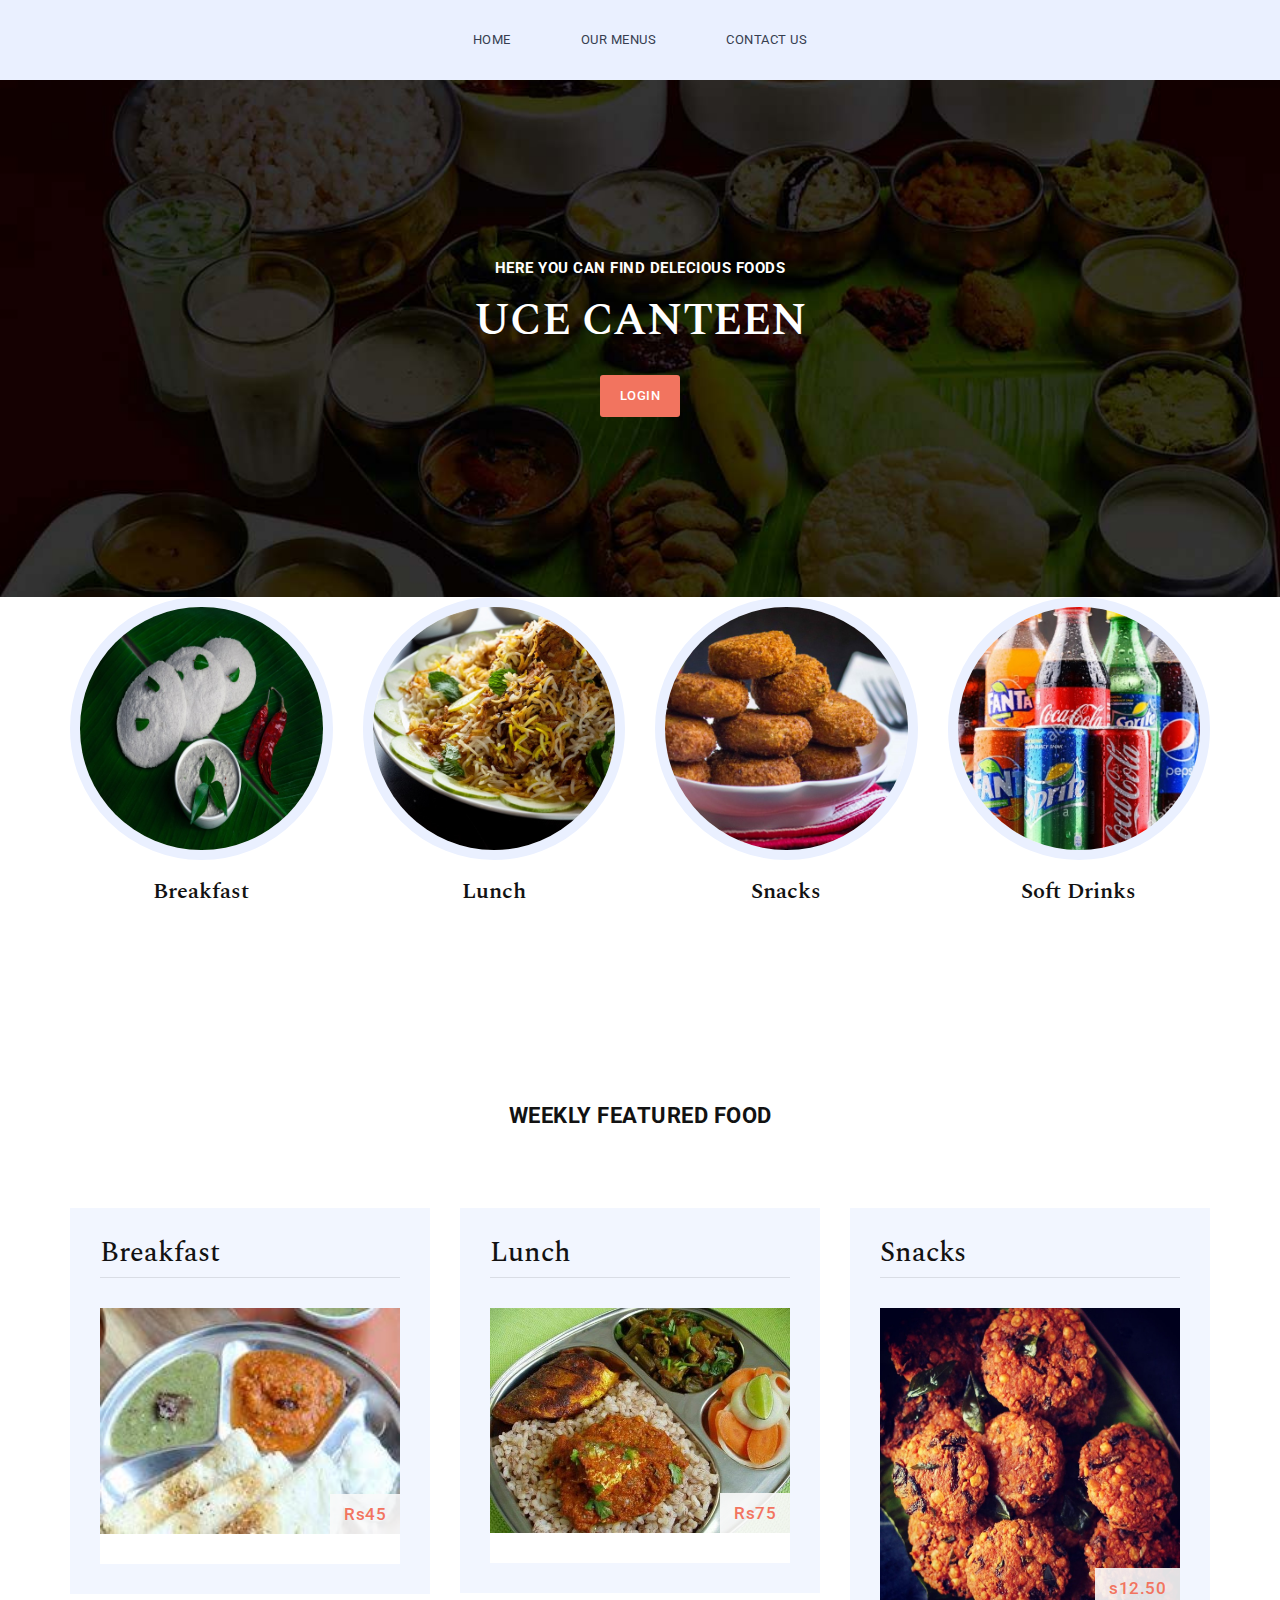
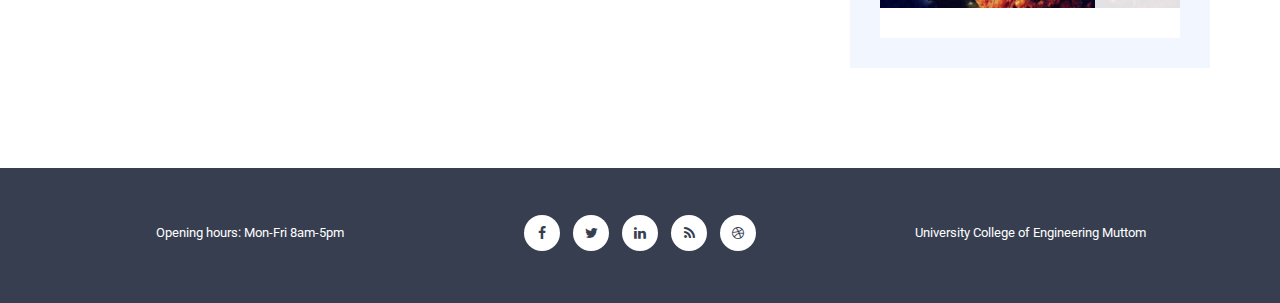
<file: index.html>
<!DOCTYPE html>
<html>
    <head>
        <meta charset="utf-8">
        <meta http-equiv="X-UA-Compatible" content="IE=edge,chrome=1">
<!--
Codeuniq
-->
        <title>UCE Canteen</title>
        <meta name="description" content="">
        <meta name="viewport" content="width=device-width, initial-scale=1">
        <link rel="apple-touch-icon" href="apple-touch-icon.png">

        <link rel="stylesheet" href="css/bootstrap.min.css">
        <link rel="stylesheet" href="css/bootstrap-theme.min.css">
        <link rel="stylesheet" href="css/fontAwesome.css">
        <link rel="stylesheet" href="css/hero-slider.css">
        <link rel="stylesheet" href="css/owl-carousel.css">
        <link rel="stylesheet" href="css/templatemo-style.css">

        <link href="https://fonts.googleapis.com/css?family=Spectral:200,200i,300,300i,400,400i,500,500i,600,600i,700,700i,800,800i" rel="stylesheet">
        <link href="https://fonts.googleapis.com/css?family=Roboto:100,300,400,500,700,900" rel="stylesheet">

        <script src="js/vendor/modernizr-2.8.3-respond-1.4.2.min.js"></script>
    </head>

<body>
    <div class="header">
        <div class="container">
            <!--<a href="#" class="navbar-brand scroll-top">Victory</a>-->
            <nav class="navbar navbar-inverse" role="navigation">
                <div class="navbar-header">
                    <button type="button" id="nav-toggle" class="navbar-toggle" data-toggle="collapse" data-target="#main-nav">
                        <span class="sr-only">Toggle navigation</span>
                        <span class="icon-bar"></span>
                        <span class="icon-bar"></span>
                        <span class="icon-bar"></span>
                    </button>
                </div>
                <!--/.navbar-header-->
                <div id="main-nav" class="collapse navbar-collapse">
                    <ul class="nav navbar-nav">
                        <li><a href="index.html">Home</a></li>
                        <li><a href="menu.html">Our Menus</a></li>
                        <li><a href="contact.html">Contact Us</a></li>
                    </ul>
                </div>
                <!--/.navbar-collapse-->
            </nav>
            <!--/.navbar-->
        </div>
        <!--/.container-->
    </div>
    <!--/.header-->


    <section class="banner">
        <div class="container">
            <div class="row">
                <div class="col-md-6 col-md-offset-3">
                    <h4>Here you can find delecious foods</h4>
                    <h2>UCE Canteen</h2>
                    <div class="primary-button">
                        <a href="user"  >Login</a>
                    </div>
                </div>
            </div>
        </div>
    </section>

    <section class="services">
        <div class="container">
            <div class="row">
                <div class="col-md-3 col-sm-6 col-xs-12">
                    <div class="service-item">
                        <a href="menu.html">
                        <img src="img/breakfast_menu.jpg" alt="Breakfast">
                        <h4>Breakfast</h4>
                        </a>
                    </div>
                </div>
                <div class="col-md-3 col-sm-6 col-xs-12">
                    <div class="service-item">
                        <a href="menu.html">
                        <img src="img/lunch_menu.jpg" alt="Lunch">
                        <h4>Lunch</h4>
                        </a>
                    </div>
                </div>
                <div class="col-md-3 col-sm-6 col-xs-12">
                    <div class="service-item">
                        <a href="menu.html">
                        <img src="img/dinner_menu.jpg" alt="Dinner">
                        <h4>Snacks</h4>
                        </a>
                    </div>
                </div>
                <div class="col-md-3 col-sm-6 col-xs-12">
                    <div class="service-item">
                        <a href="menu.html">
                        <img src="img/cook_dessert.png" alt="Desserts">
                        <h4>Soft Drinks</h4>
                        </a>
                    </div>
                </div>
            </div>
        </div>
    </section>
    <section class="featured-food">
        <div class="container">
            <div class="row">
                <div class="heading">
                    <h2>Weekly Featured Food</h2>
                </div>
            </div>
            <div class="row">
                <div class="col-md-4">
                    <div class="food-item">
                        <h2>Breakfast</h2>
                        <img src="img/breakfast_item.jpg" alt="">
                        <div class="price">Rs45</div>
                        <div class="text-content">
                        </div>
                    </div>
                </div>
                <div class="col-md-4">
                    <div class="food-item">
                        <h2>Lunch</h2>
                        <img src="img/lunch_item.jpg" alt="">
                        <div class="price">Rs75</div>
                        <div class="text-content">
                        </div>
                    </div>
                </div>
                <div class="col-md-4">
                    <div class="food-item">
                        <h2>Snacks</h2>
                        <img src="img/dinner_item.jpg" alt="">
                        <div class="price">s12.50</div>
                        <div class="text-content">
                        </div>
                    </div>
                </div>
            </div>
        </div>
    </section>




    <footer>
        <div class="container">
            <div class="row">
                <div class="col-md-4">
                    <p>Opening hours: Mon-Fri 8am-5pm</p>
                </div>
                <div class="col-md-4">
                 <ul class="social-icons">
                        <li><a rel="nofollow" href="https://fb.com/ucet.official"><i class="fa fa-facebook"></i></a></li>
                        <li><a href="#"><i class="fa fa-twitter"></i></a></li>
                        <li><a href="#"><i class="fa fa-linkedin"></i></a></li>
                        <li><a href="#"><i class="fa fa-rss"></i></a></li>
                        <li><a href="#"><i class="fa fa-dribbble"></i></a></li>
                    </ul>
                </div>
                <div class="col-md-4">
                    <p>University College of Engineering Muttom</p>
                </div>
            </div>
        </div>
    </footer>

    <script src="https://ajax.googleapis.com/ajax/libs/jquery/1.11.2/jquery.min.js"></script>
    <script>window.jQuery || document.write('<script src="js/vendor/jquery-1.11.2.min.js"><\/script>')</script>

    <script src="js/vendor/bootstrap.min.js"></script>

    <script src="js/plugins.js"></script>
    <script src="js/main.js"></script>

    <script type="text/javascript">
    $(document).ready(function() {
        // navigation click actions 
        $('.scroll-link').on('click', function(event){
            event.preventDefault();
            var sectionID = $(this).attr("data-id");
            scrollToID('#' + sectionID, 750);
        });
        // scroll to top action
        $('.scroll-top').on('click', function(event) {
            event.preventDefault();
            $('html, body').animate({scrollTop:0}, 'slow');         
        });
        // mobile nav toggle
        $('#nav-toggle').on('click', function (event) {
            event.preventDefault();
            $('#main-nav').toggleClass("open");
        });
    });
    // scroll function
    function scrollToID(id, speed){
        var offSet = 0;
        var targetOffset = $(id).offset().top - offSet;
        var mainNav = $('#main-nav');
        $('html,body').animate({scrollTop:targetOffset}, speed);
        if (mainNav.hasClass("open")) {
            mainNav.css("height", "1px").removeClass("in").addClass("collapse");
            mainNav.removeClass("open");
        }
    }
    if (typeof console === "undefined") {
        console = {
            log: function() { }
        };
    }
    </script>
</body>
</html>
</file>
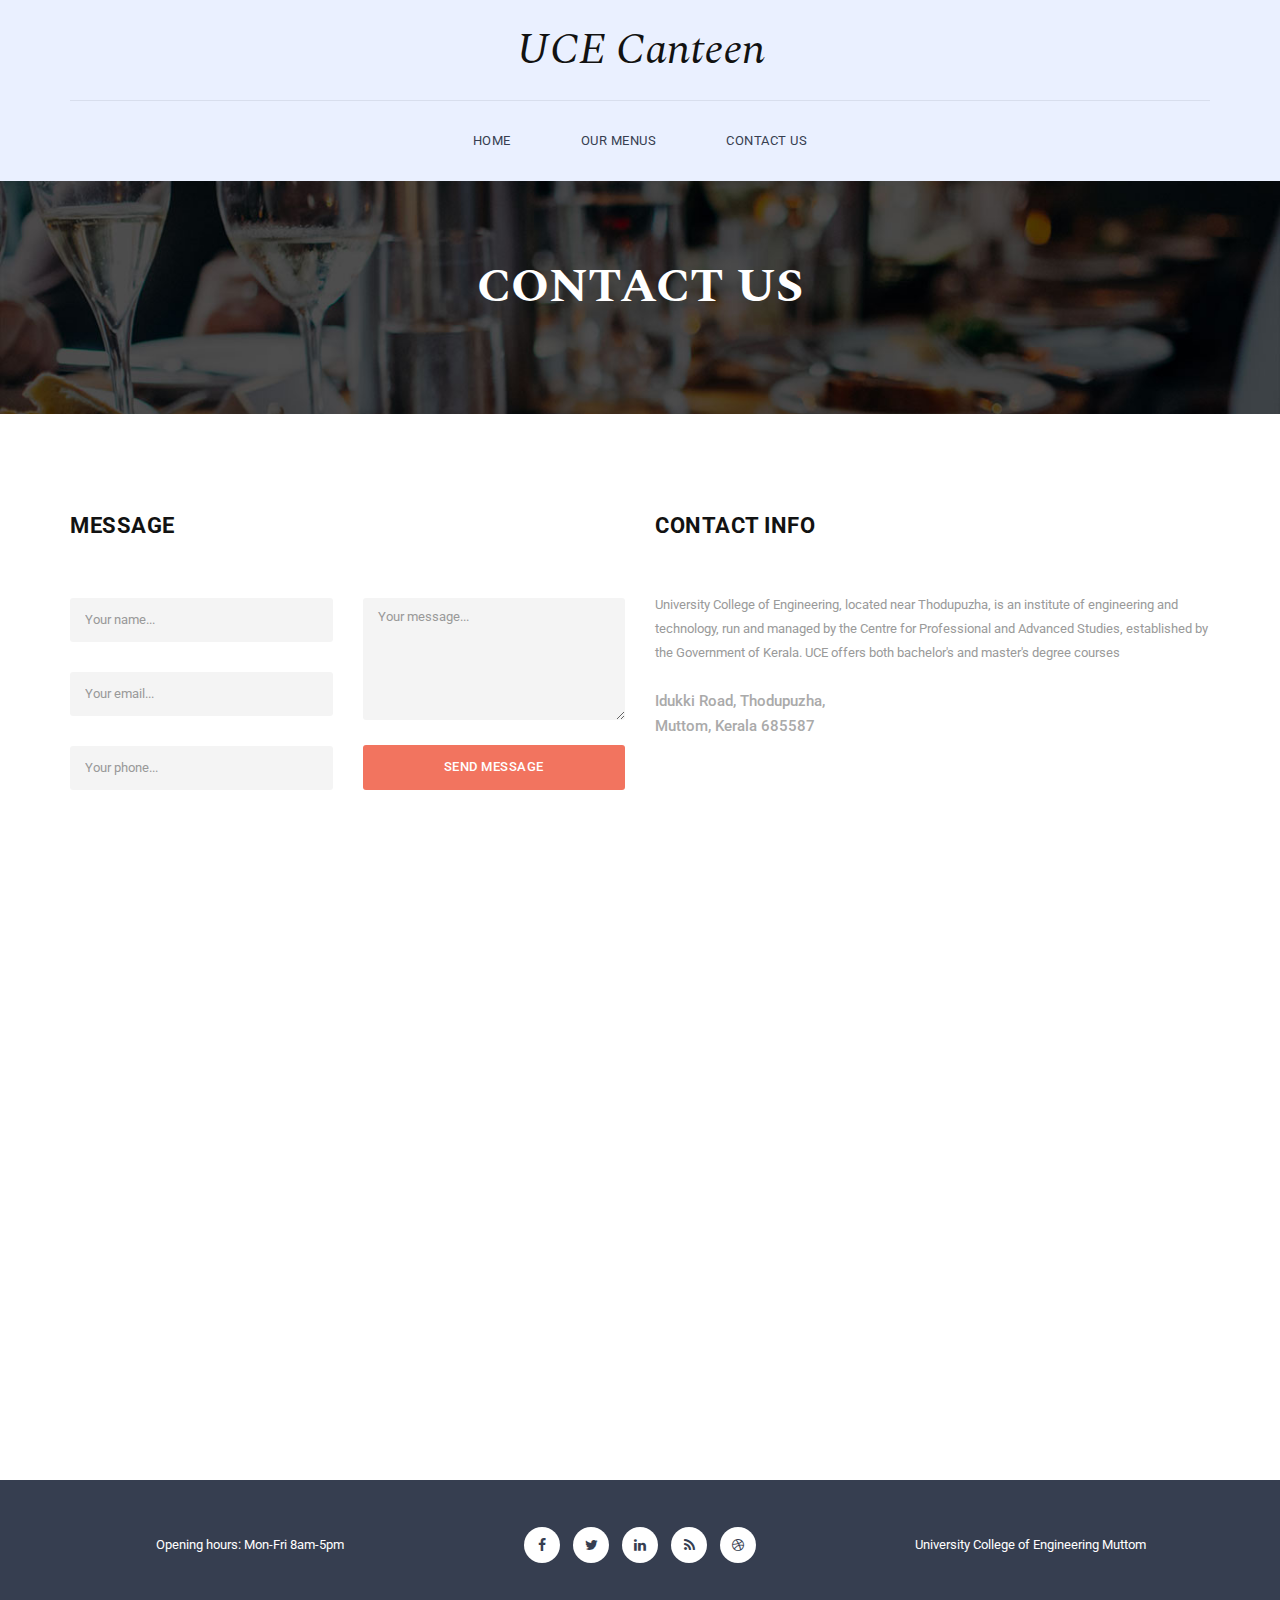
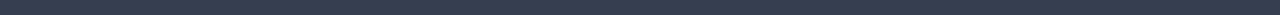
<file: contact.html>
<!DOCTYPE html>
<html>
    <head>
        <meta charset="utf-8">
        <meta http-equiv="X-UA-Compatible" content="IE=edge,chrome=1">
<!--
Victory HTML CSS Template
https://templatemo.com/tm-507-victory
-->
        <title>UCE Canteen</title>
        <meta name="description" content="">
        <meta name="viewport" content="width=device-width, initial-scale=1">
        <link rel="apple-touch-icon" href="apple-touch-icon.png">

        <link rel="stylesheet" href="css/bootstrap.min.css">
        <link rel="stylesheet" href="css/bootstrap-theme.min.css">
        <link rel="stylesheet" href="css/fontAwesome.css">
        <link rel="stylesheet" href="css/hero-slider.css">
        <link rel="stylesheet" href="css/owl-carousel.css">
        <link rel="stylesheet" href="css/templatemo-style.css">

        <link href="https://fonts.googleapis.com/css?family=Spectral:200,200i,300,300i,400,400i,500,500i,600,600i,700,700i,800,800i" rel="stylesheet">
        <link href="https://fonts.googleapis.com/css?family=Roboto:100,300,400,500,700,900" rel="stylesheet">

        <script src="js/vendor/modernizr-2.8.3-respond-1.4.2.min.js"></script>
    </head>

<body>
    <div class="header">
        <div class="container">
            <a href="#" class="navbar-brand scroll-top">UCE Canteen</a>
            <nav class="navbar navbar-inverse" role="navigation">
                <div class="navbar-header">
                    <button type="button" id="nav-toggle" class="navbar-toggle" data-toggle="collapse" data-target="#main-nav">
                        <span class="sr-only">Toggle navigation</span>
                        <span class="icon-bar"></span>
                        <span class="icon-bar"></span>
                        <span class="icon-bar"></span>
                    </button>
                </div>
                <!--/.navbar-header-->
                <div id="main-nav" class="collapse navbar-collapse">
                    <ul class="nav navbar-nav">
                        <li><a href="index.html">Home</a></li>
                        <li><a href="menu.html">Our Menus</a></li>
                        <li><a href="contact.html">Contact Us</a></li>
                    </ul>
                </div>
                <!--/.navbar-collapse-->
            </nav>
            <!--/.navbar-->
        </div>
        <!--/.container-->
    </div>
    <!--/.header-->


    <section class="page-heading">
        <div class="container">
            <div class="row">
                <div class="col-md-12">
                    <h1>Contact Us</h1>
                </div>
            </div>
        </div>
    </section>



    <section class="contact-us">
        <div class="container">
            <div class="row">
                <div class="col-md-6">
                    <div class="section-heading">
                        <h2>Message</h2>
                    </div>
                    <form id="contact" action="" method="post">
                        <div class="row">
                            <div class="col-md-6">
                                <fieldset>
                                    <input name="name" type="text" class="form-control" id="name" placeholder="Your name..." required="">
                                </fieldset>
                                <fieldset>
                                    <input name="email" type="text" class="form-control" id="email" placeholder="Your email..." required="">
                                </fieldset>
                                <fieldset>
                                    <input name="phone" type="text" class="form-control" id="phone" placeholder="Your phone..." required="">
                                </fieldset>
                            </div>
                            <div class="col-md-6">
                                <fieldset>
                                    <textarea name="message" rows="6" class="form-control" id="message" placeholder="Your message..." required=""></textarea>
                                </fieldset>
                                <fieldset>
                                    <button type="submit" id="form-submit" class="btn">Send Message</button>
                                </fieldset>
                            </div>
                        </div>
                    </form>
                </div>
                <div class="col-md-6">
                    <div class="section-heading contact-info">
                        <h2>Contact Info</h2>
                        <p>University College of Engineering, located near Thodupuzha, is an institute of engineering and technology, run and managed by the Centre for Professional and Advanced Studies, established by the Government of Kerala. UCE offers both bachelor's and master's degree courses<br><br><em>Idukki Road, Thodupuzha, <br> Muttom, Kerala 685587</em></p>
                    </div>
                </div>
            </div>
        </div>
    </section>



    <section class="map">
        <div class="container">
            <div class="row">
                <div class="col-md-12">
                    <div id="map">
        <!-- How to change your own map point
            1. Go to Google Maps
            2. Click on your location point
            3. Click "Share" and choose "Embed map" tab
            4. Copy only URL and paste it within the src="" field below
        -->
                        <iframe src="https://www.google.com/maps/embed?pb=!1m14!1m8!1m3!1d37398.4735285866!2d76.7505470464472!3d9.847822867125679!3m2!1i1024!2i768!4f13.1!3m3!1m2!1s0x0%3A0x359bfa577b8e35d3!2sUniversity%20College%20of%20Engineering%2C%20Thodupuzha!5e0!3m2!1sen!2sin!4v1597088060343!5m2!1sen!2sin" width="600" height="450" frameborder="0" style="border:0;" allowfullscreen="" aria-hidden="false" tabindex="0"></iframe>
                    </div>
                </div>
            </div>
        </div>
    </section>



    <footer>
        <div class="container">
            <div class="row">
                <div class="col-md-4">
                    <p>Opening hours: Mon-Fri 8am-5pm</p>
                </div>
                <div class="col-md-4">
                 <ul class="social-icons">
                        <li><a rel="nofollow" href="https://fb.com/ucet.official"><i class="fa fa-facebook"></i></a></li>
                        <li><a href="#"><i class="fa fa-twitter"></i></a></li>
                        <li><a href="#"><i class="fa fa-linkedin"></i></a></li>
                        <li><a href="#"><i class="fa fa-rss"></i></a></li>
                        <li><a href="#"><i class="fa fa-dribbble"></i></a></li>
                    </ul>
                </div>
                <div class="col-md-4">
                    <p>University College of Engineering Muttom</p>
                </div>
            </div>
        </div>
    </footer>


    <script src="https://ajax.googleapis.com/ajax/libs/jquery/1.11.2/jquery.min.js"></script>
    <script>window.jQuery || document.write('<script src="js/vendor/jquery-1.11.2.min.js"><\/script>')</script>

    <script src="js/vendor/bootstrap.min.js"></script>

    <script src="js/plugins.js"></script>
    <script src="js/main.js"></script>

    <script type="text/javascript">
    $(document).ready(function() {
        // navigation click actions 
        $('.scroll-link').on('click', function(event){
            event.preventDefault();
            var sectionID = $(this).attr("data-id");
            scrollToID('#' + sectionID, 750);
        });
        // scroll to top action
        $('.scroll-top').on('click', function(event) {
            event.preventDefault();
            $('html, body').animate({scrollTop:0}, 'slow');         
        });
        // mobile nav toggle
        $('#nav-toggle').on('click', function (event) {
            event.preventDefault();
            $('#main-nav').toggleClass("open");
        });
    });
    // scroll function
    function scrollToID(id, speed){
        var offSet = 0;
        var targetOffset = $(id).offset().top - offSet;
        var mainNav = $('#main-nav');
        $('html,body').animate({scrollTop:targetOffset}, speed);
        if (mainNav.hasClass("open")) {
            mainNav.css("height", "1px").removeClass("in").addClass("collapse");
            mainNav.removeClass("open");
        }
    }
    if (typeof console === "undefined") {
        console = {
            log: function() { }
        };
    }
    </script>
</body>
</html>
</file>
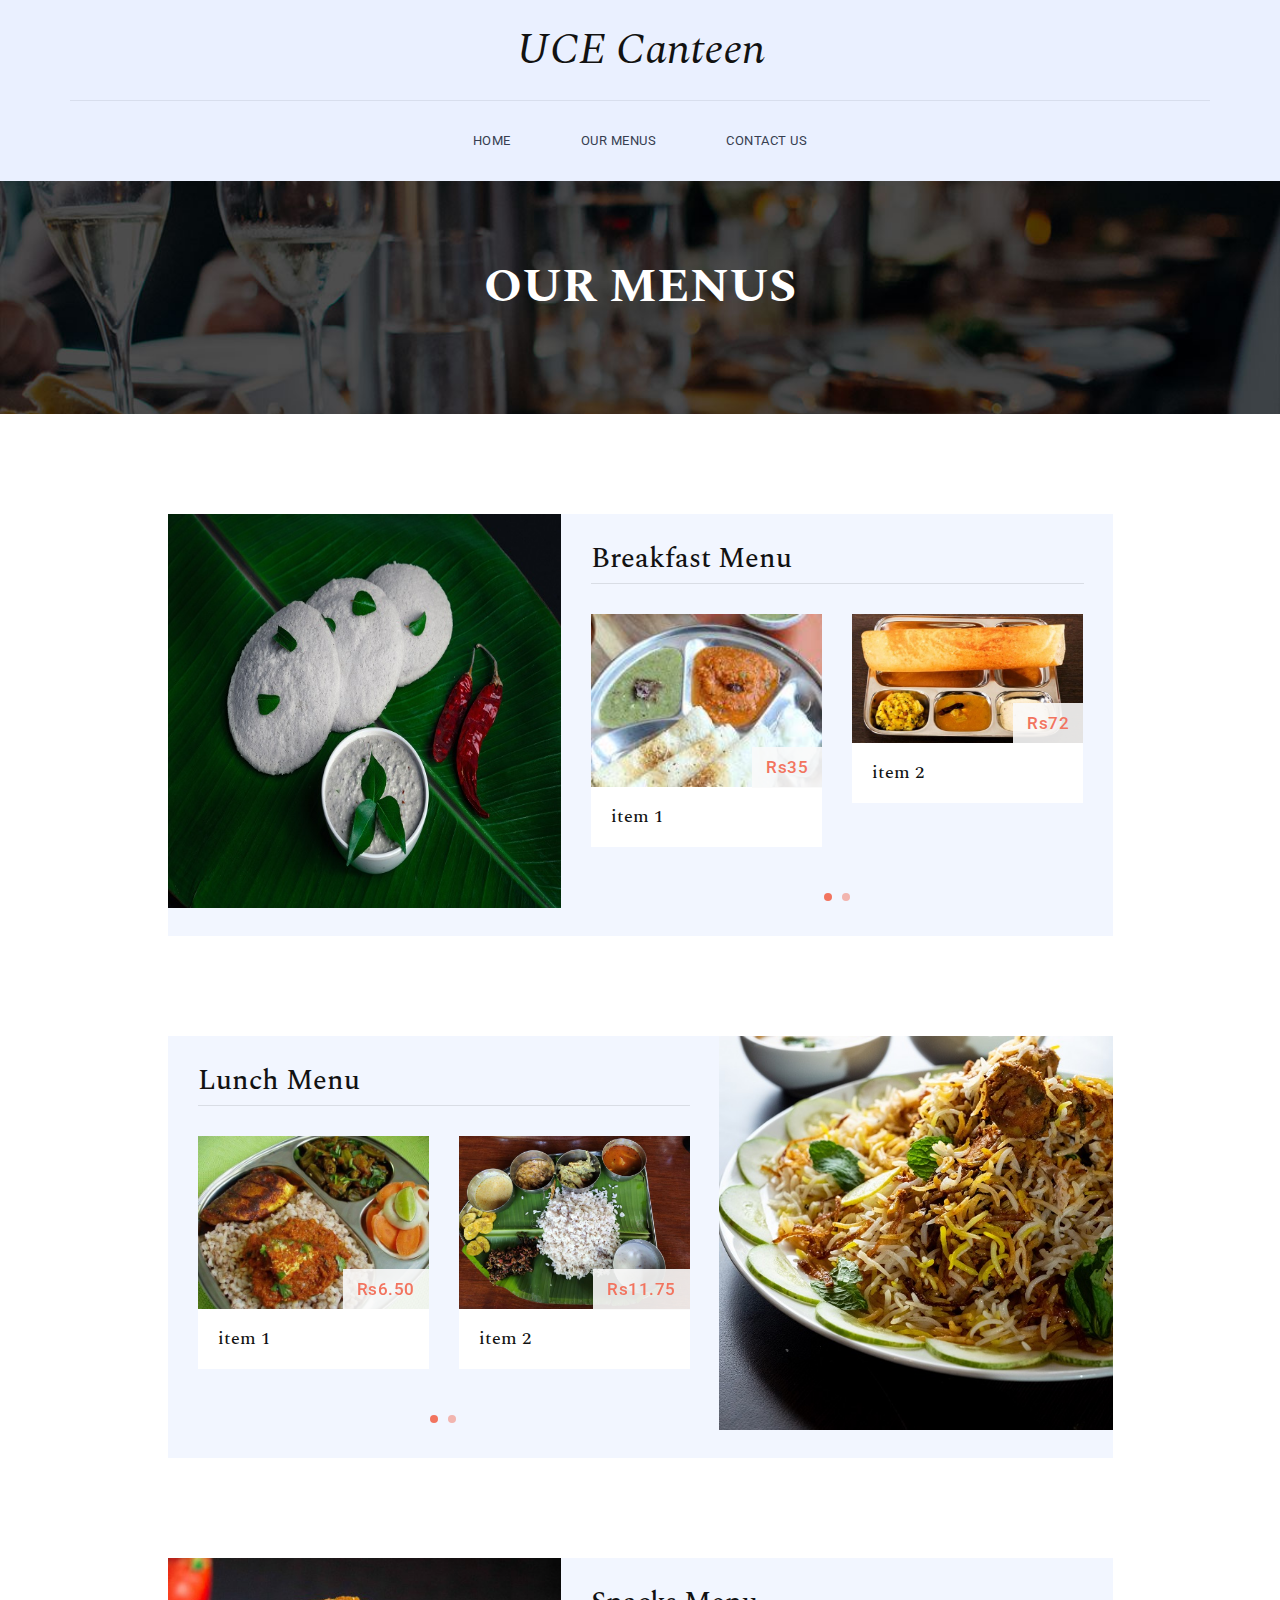
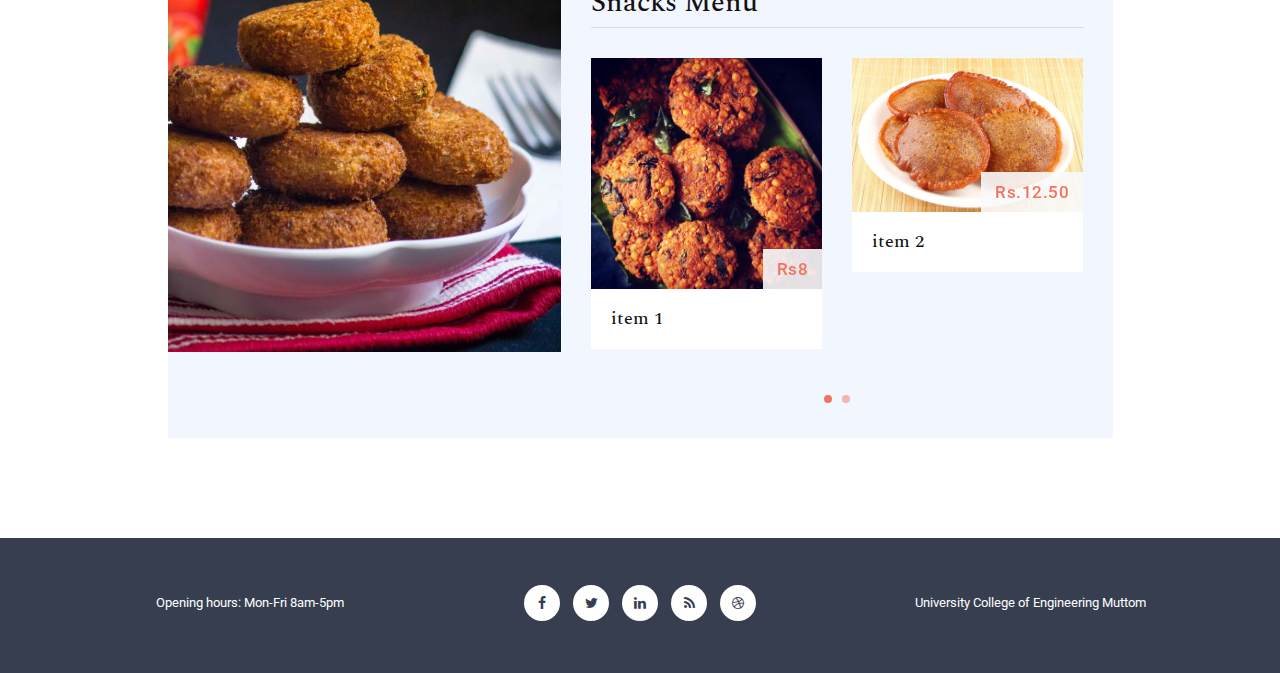
<file: menu.html>
<!DOCTYPE html>
<html>
    <head>
        <meta charset="utf-8">
        <meta http-equiv="X-UA-Compatible" content="IE=edge,chrome=1">
<!--
Victory HTML CSS Template
https://templatemo.com/tm-507-victory
-->
        <title>UCE-Our Menus</title>
        <meta name="description" content="">
        <meta name="viewport" content="width=device-width, initial-scale=1">
        <link rel="apple-touch-icon" href="apple-touch-icon.png">

        <link rel="stylesheet" href="css/bootstrap.min.css">
        <link rel="stylesheet" href="css/bootstrap-theme.min.css">
        <link rel="stylesheet" href="css/fontAwesome.css">
        <link rel="stylesheet" href="css/hero-slider.css">
        <link rel="stylesheet" href="css/owl-carousel.css">
        <link rel="stylesheet" href="css/templatemo-style.css">

        <link href="https://fonts.googleapis.com/css?family=Spectral:200,200i,300,300i,400,400i,500,500i,600,600i,700,700i,800,800i" rel="stylesheet">
        <link href="https://fonts.googleapis.com/css?family=Roboto:100,300,400,500,700,900" rel="stylesheet">

        <script src="js/vendor/modernizr-2.8.3-respond-1.4.2.min.js"></script>
    </head>

<body>
    <div class="header">
        <div class="container">
            <a href="#" class="navbar-brand scroll-top">UCE Canteen</a>
            <nav class="navbar navbar-inverse" role="navigation">
                <div class="navbar-header">
                    <button type="button" id="nav-toggle" class="navbar-toggle" data-toggle="collapse" data-target="#main-nav">
                        <span class="sr-only">Toggle navigation</span>
                        <span class="icon-bar"></span>
                        <span class="icon-bar"></span>
                        <span class="icon-bar"></span>
                    </button>
                </div>
                <!--/.navbar-header-->
                <div id="main-nav" class="collapse navbar-collapse">
                    <ul class="nav navbar-nav">
                        <li><a href="index.html">Home</a></li>
                        <li><a href="menu.html">Our Menus</a></li>
                        <li><a href="contact.html">Contact Us</a></li>
                    </ul>
                </div>
                <!--/.navbar-collapse-->
            </nav>
            <!--/.navbar-->
        </div>
        <!--/.container-->
    </div>
    <!--/.header-->


    <section class="page-heading">
        <div class="container">
            <div class="row">
                <div class="col-md-12">
                    <h1>Our Menus</h1>
                </div>
            </div>
        </div>
    </section>



    <section class="breakfast-menu">
        <div class="container">
            <div class="row">
                <div class="col-md-10 col-md-offset-1">
                    <div class="breakfast-menu-content">
                        <div class="row">
                            <div class="col-md-5">
                                <div class="left-image">
                                    <img src="img/breakfast_menu.jpg" alt="Breakfast">
                                </div>
                            </div>
                            <div class="col-md-7">
                                <h2>Breakfast Menu</h2>
                                <div id="owl-breakfast" class="owl-carousel owl-theme">
                                    <div class="item col-md-12">
                                        <div class="food-item">
                                            <img src="img/breakfast_item.jpg" alt="">
                                            <div class="price">Rs35</div>
                                            <div class="text-content">
                                                <h4>item 1</h4>
                                            </div>
                                        </div>
                                    </div>
                                    <div class="item col-md-12">
                                        <div class="food-item">
                                            <img src="img/breakfast_item2.jpg" alt="">
                                            <div class="price">Rs72</div>
                                            <div class="text-content">
                                                <h4>item 2</h4>
                                            </div>
                                        </div>
                                    </div>
                                    <div class="item col-md-12">
                                        <div class="food-item">
                                            <img src="img/breakfast_item3.jpg" alt="">
                                            <div class="price">Rs115</div>
                                            <div class="text-content">
                                                <h4>item 3</h4>
                                            </div>
                                        </div>
                                    </div>
                                </div>
                            </div>
                        </div>
                    </div>
                </div>
            </div>
        </div>
    </section>



    <section class="lunch-menu">
        <div class="container">
            <div class="row">
                <div class="col-md-10 col-md-offset-1">
                    <div class="lunch-menu-content">
                        <div class="row">
                            <div class="col-md-7">
                                <h2>Lunch Menu</h2>
                                <div id="owl-lunch" class="owl-carousel owl-theme">
                                    <div class="item col-md-12">
                                        <div class="food-item">
                                            <img src="img/lunch_item.jpg" alt="">
                                            <div class="price">Rs6.50</div>
                                            <div class="text-content">
                                                <h4>item 1</h4>
                                            </div>
                                        </div>
                                    </div>
                                    <div class="item col-md-12">
                                        <div class="food-item">
                                            <img src="img/lunch_item2.jpg" alt="">
                                            <div class="price">Rs11.75</div>
                                            <div class="text-content">
                                                <h4>item 2</h4>
                                            </div>
                                        </div>
                                    </div>
                                    <div class="item col-md-12">
                                        <div class="food-item">
                                            <img src="img/lunch_item3.jpg" alt="">
                                            <div class="price">Rs.16.50</div>
                                            <div class="text-content">
                                                <h4>item 3</h4>
                                            </div>
                                        </div>
                                    </div>
                                </div>
                            </div>
                            <div class="col-md-5">
                                <div class="left-image">
                                    <img src="img/lunch_menu.jpg" alt="">
                                </div>
                            </div>
                        </div>
                    </div>
                </div>
            </div>
        </div>
    </section>

    <section class="dinner-menu">
        <div class="container">
            <div class="row">
                <div class="col-md-10 col-md-offset-1">
                    <div class="dinner-menu-content">
                        <div class="row">
                            <div class="col-md-5">
                                <div class="left-image">
                                    <img src="img/dinner_menu.jpg" alt="">
                                </div>
                            </div>
                            <div class="col-md-7">
                                <h2>Snacks Menu</h2>
                                <div id="owl-dinner" class="owl-carousel owl-theme">
                                    <div class="item col-md-12">
                                        <div class="food-item">
                                            <img src="img/dinner_item.jpg" alt="">
                                            <div class="price">Rs8</div>
                                            <div class="text-content">
                                                <h4>item 1</h4>
                                            </div>
                                        </div>
                                    </div>
                                    <div class="item col-md-12">
                                        <div class="food-item">
                                            <img src="img/dinner_item2.jpg" alt="">
                                            <div class="price">Rs.12.50</div>
                                            <div class="text-content">
                                                <h4>item 2</h4>
                                            </div>
                                        </div>
                                    </div>
                                    <div class="item col-md-12">
                                        <div class="food-item">
                                            <img src="img/dinner_item3.jpg" alt="">
                                            <div class="price">16Rs</div>
                                            <div class="text-content">
                                                <h4>item 3</h4>
                                            </div>
                                        </div>
                                    </div>
                                </div>
                            </div>
                        </div>
                    </div>
                </div>
            </div>
        </div>
    </section>



    


    <footer>
        <div class="container">
            <div class="row">
                <div class="col-md-4">
                    <p>Opening hours: Mon-Fri 8am-5pm</p>
                </div>
                <div class="col-md-4">
                 <ul class="social-icons">
                        <li><a rel="nofollow" href="https://fb.com/ucet.official"><i class="fa fa-facebook"></i></a></li>
                        <li><a href="#"><i class="fa fa-twitter"></i></a></li>
                        <li><a href="#"><i class="fa fa-linkedin"></i></a></li>
                        <li><a href="#"><i class="fa fa-rss"></i></a></li>
                        <li><a href="#"><i class="fa fa-dribbble"></i></a></li>
                    </ul>
                </div>
                <div class="col-md-4">
                    <p>University College of Engineering Muttom</p>
                </div>
            </div>
        </div>
    </footer>

    <script src="https://ajax.googleapis.com/ajax/libs/jquery/1.11.2/jquery.min.js"></script>
    <script>window.jQuery || document.write('<script src="js/vendor/jquery-1.11.2.min.js"><\/script>')</script>

    <script src="js/vendor/bootstrap.min.js"></script>

    <script src="js/plugins.js"></script>
    <script src="js/main.js"></script>

<!--    <script src="http://ajax.googleapis.com/ajax/libs/jquery/1.10.2/jquery.min.js" type="text/javascript"></script>	-->
    <script type="text/javascript">
    $(document).ready(function() {
        // navigation click actions 
        $('.scroll-link').on('click', function(event){
            event.preventDefault();
            var sectionID = $(this).attr("data-id");
            scrollToID('#' + sectionID, 750);
        });
        // scroll to top action
        $('.scroll-top').on('click', function(event) {
            event.preventDefault();
            $('html, body').animate({scrollTop:0}, 'slow');         
        });
        // mobile nav toggle
        $('#nav-toggle').on('click', function (event) {
            event.preventDefault();
            $('#main-nav').toggleClass("open");
        });
    });
    // scroll function
    function scrollToID(id, speed){
        var offSet = 0;
        var targetOffset = $(id).offset().top - offSet;
        var mainNav = $('#main-nav');
        $('html,body').animate({scrollTop:targetOffset}, speed);
        if (mainNav.hasClass("open")) {
            mainNav.css("height", "1px").removeClass("in").addClass("collapse");
            mainNav.removeClass("open");
        }
    }
    if (typeof console === "undefined") {
        console = {
            log: function() { }
        };
    }
    </script>
</body>
</html>
</file>
<file: css/hero-slider.css>
/* -------------------------------- 

Primary style

-------------------------------- */
*, *::after, *::before {
  -webkit-box-sizing: border-box;
  -moz-box-sizing: border-box;
  box-sizing: border-box;
}

html {
  font-size: 62.5%;
}

body {
  font-family: "Open Sans", sans-serif;
  color: #2c343b;
  background-color: #f2f2f2;
}

a {
  color: #d44457;
  text-decoration: none;
}

img {
  max-width: 100%;
}

/* -------------------------------- 

Main Components 

-------------------------------- */
.cd-header {
  position: absolute;
  z-index: 2;
  top: 0;
  left: 0;
  width: 100%;
  height: 50px;
  background-color: #21272c;
  -webkit-font-smoothing: antialiased;
  -moz-osx-font-smoothing: grayscale;
}
@media only screen and (min-width: 768px) {
  .cd-header {
    height: 70px;
    background-color: transparent;
  }
}

#cd-logo {
  float: left;
  margin: 13px 0 0 5%;
}
#cd-logo img {
  display: block;
}
@media only screen and (min-width: 768px) {
  #cd-logo {
    margin: 23px 0 0 5%;
  }
}

.cd-primary-nav {
  /* mobile first - navigation hidden by default, triggered by tap/click on navigation icon */
  float: right;
  margin-right: 5%;
  width: 44px;
  height: 100%;
}
.cd-primary-nav ul {
  position: absolute;
  top: 0;
  left: 0;
  width: 100%;
  -webkit-transform: translateY(-100%);
  -moz-transform: translateY(-100%);
  -ms-transform: translateY(-100%);
  -o-transform: translateY(-100%);
  transform: translateY(-100%);
}
.cd-primary-nav ul.is-visible {
  box-shadow: 0 3px 8px rgba(0, 0, 0, 0.2);
  -webkit-transform: translateY(50px);
  -moz-transform: translateY(50px);
  -ms-transform: translateY(50px);
  -o-transform: translateY(50px);
  transform: translateY(50px);
}
.cd-primary-nav a {
  display: block;
  height: 50px;
  line-height: 50px;
  padding-left: 5%;
  background: #21272c;
  border-top: 1px solid #333c44;
  color: #ffffff;
}
@media only screen and (min-width: 768px) {
  .cd-primary-nav {
    /* reset navigation values */
    width: auto;
    height: auto;
    background: none;
  }
  .cd-primary-nav ul {
    position: static;
    width: auto;
    -webkit-transform: translateY(0);
    -moz-transform: translateY(0);
    -ms-transform: translateY(0);
    -o-transform: translateY(0);
    transform: translateY(0);
    line-height: 70px;
  }
  .cd-primary-nav ul.is-visible {
    -webkit-transform: translateY(0);
    -moz-transform: translateY(0);
    -ms-transform: translateY(0);
    -o-transform: translateY(0);
    transform: translateY(0);
  }
  .cd-primary-nav li {
    display: inline-block;
    margin-left: 1em;
  }
  .cd-primary-nav a {
    display: inline-block;
    height: auto;
    font-weight: 600;
    line-height: normal;
    background: transparent;
    padding: .6em 1em;
    border-top: none;
  }
}

/* -------------------------------- 

Slider

-------------------------------- */
.cd-hero {
  position: relative;
  -webkit-font-smoothing: antialiased;
  -moz-osx-font-smoothing: grayscale;
}

.cd-hero-slider {
  position: relative;
  height: 360px;
  overflow: hidden;
}
.cd-hero-slider li {
  position: absolute;
  top: 0;
  left: 0;
  width: 100%;
  height: 100%;
  -webkit-transform: translateX(100%);
  -moz-transform: translateX(100%);
  -ms-transform: translateX(100%);
  -o-transform: translateX(100%);
  transform: translateX(100%);
}
.cd-hero-slider li.selected {
  /* this is the visible slide */
  position: relative;
  -webkit-transform: translateX(0);
  -moz-transform: translateX(0);
  -ms-transform: translateX(0);
  -o-transform: translateX(0);
  transform: translateX(0);
}
.cd-hero-slider li.move-left {
  /* slide hidden on the left */
  -webkit-transform: translateX(-100%);
  -moz-transform: translateX(-100%);
  -ms-transform: translateX(-100%);
  -o-transform: translateX(-100%);
  transform: translateX(-100%);
}
.cd-hero-slider li.is-moving, .cd-hero-slider li.selected {
  /* the is-moving class is assigned to the slide which is moving outside the viewport */
  -webkit-transition: -webkit-transform 0.5s;
  -moz-transition: -moz-transform 0.5s;
  transition: transform 0.5s;
}
@media only screen and (min-width: 768px) {
  .cd-hero-slider {
    height: 500px;
  }
}
@media only screen and (min-width: 1170px) {
  .cd-hero-slider {
    height: 680px;
  }
}

/* -------------------------------- 

Single slide style

-------------------------------- */
.cd-hero-slider li {
  background-position: center center;
  background-size: cover;
  background-repeat: no-repeat;
}
.cd-hero-slider li:first-of-type {
  background-image: url(../img/slide_01.jpg);
}
.cd-hero-slider li:nth-of-type(2) {
  background-image: url(../img/slide_02.jpg);
}
.cd-hero-slider li:nth-of-type(3) {
  background-image: url(../img/slide_03.jpg);
}
.cd-hero-slider .cd-full-width,
.cd-hero-slider .cd-half-width {
  position: absolute;
  width: 100%;
  height: 100%;
  z-index: 1;
  left: 0;
  top: 0;
  /* this padding is used to align the text */
  padding-top: 150px;
  text-align: center;
  /* Force Hardware Acceleration in WebKit */
  -webkit-backface-visibility: hidden;
  backface-visibility: hidden;
  -webkit-transform: translateZ(0);
  -moz-transform: translateZ(0);
  -ms-transform: translateZ(0);
  -o-transform: translateZ(0);
  transform: translateZ(0);
}
.cd-hero-slider .cd-img-container {
  /* hide image on mobile device */
  display: none;
}
.cd-hero-slider .cd-img-container img {
  position: absolute;
  left: 50%;
  top: 50%;
  bottom: auto;
  right: auto;
  -webkit-transform: translateX(-50%) translateY(-50%);
  -moz-transform: translateX(-50%) translateY(-50%);
  -ms-transform: translateX(-50%) translateY(-50%);
  -o-transform: translateX(-50%) translateY(-50%);
  transform: translateX(-50%) translateY(-50%);
}
.cd-hero-slider .cd-bg-video-wrapper {
  /* hide video on mobile device */
  display: none;
  position: absolute;
  top: 0;
  left: 0;
  width: 100%;
  height: 100%;
  overflow: hidden;
}
.cd-hero-slider .cd-bg-video-wrapper video {
  /* you won't see this element in the html, but it will be injected using js */
  display: block;
  min-height: 100%;
  min-width: 100%;
  max-width: none;
  height: auto;
  width: auto;
  position: absolute;
  left: 50%;
  top: 50%;
  bottom: auto;
  right: auto;
  -webkit-transform: translateX(-50%) translateY(-50%);
  -moz-transform: translateX(-50%) translateY(-50%);
  -ms-transform: translateX(-50%) translateY(-50%);
  -o-transform: translateX(-50%) translateY(-50%);
  transform: translateX(-50%) translateY(-50%);
}
.cd-hero-slider h2, .cd-hero-slider p {
  text-shadow: 0 1px 3px rgba(0, 0, 0, 0.1);
  line-height: 1.2;
  margin: 0 auto 14px;
  color: #ffffff;
  width: 90%;
  max-width: 400px;
}
.cd-hero-slider h2 {
  font-size: 2.4rem;
}
.cd-hero-slider p {
  font-size: 1.4rem;
  line-height: 1.4;
}
.cd-hero-slider .cd-btn {
  display: inline-block;
  padding: 1.2em 1.4em;
  margin-top: .8em;
  background-color: rgba(212, 68, 87, 0.9);
  font-size: 1.3rem;
  font-weight: 700;
  letter-spacing: 1px;
  color: #ffffff;
  text-transform: uppercase;
  box-shadow: 0 3px 6px rgba(0, 0, 0, 0.1);
  -webkit-transition: background-color 0.2s;
  -moz-transition: background-color 0.2s;
  transition: background-color 0.2s;
}
.cd-hero-slider .cd-btn.secondary {
  background-color: rgba(22, 26, 30, 0.8);
}
.cd-hero-slider .cd-btn:nth-of-type(2) {
  margin-left: 1em;
}
.no-touch .cd-hero-slider .cd-btn:hover {
  background-color: #d44457;
}
.no-touch .cd-hero-slider .cd-btn.secondary:hover {
  background-color: #161a1e;
}
@media only screen and (min-width: 768px) {
  .cd-hero-slider .cd-full-width,
  .cd-hero-slider .cd-half-width {
    padding-top: 200px;
  }
  .cd-hero-slider .cd-bg-video-wrapper {
    display: block;
  }
  .cd-hero-slider .cd-half-width {
    width: 45%;
  }
  .cd-hero-slider .cd-half-width:first-of-type {
    left: 5%;
  }
  .cd-hero-slider .cd-half-width:nth-of-type(2) {
    right: 5%;
    left: auto;
  }
  .cd-hero-slider .cd-img-container {
    display: block;
  }
  .cd-hero-slider h2, .cd-hero-slider p {
    max-width: 520px;
  }
  .cd-hero-slider h2 {
    font-size: 2.4em;
    font-weight: 300;
  }
  .cd-hero-slider .cd-btn {
    font-size: 1.4rem;
  }
}
@media only screen and (min-width: 1170px) {
  .cd-hero-slider .cd-full-width,
  .cd-hero-slider .cd-half-width {
    padding-top: 250px;
  }
  .cd-hero-slider h2, .cd-hero-slider p {
    margin-bottom: 20px;
  }
  .cd-hero-slider h2 {
    font-size: 3.2em;
  }
  .cd-hero-slider p {
    font-size: 1.6rem;
  }
}

/* -------------------------------- 

Single slide animation

-------------------------------- */
@media only screen and (min-width: 768px) {
  .cd-hero-slider .cd-half-width {
    opacity: 0;
    -webkit-transform: translateX(40px);
    -moz-transform: translateX(40px);
    -ms-transform: translateX(40px);
    -o-transform: translateX(40px);
    transform: translateX(40px);
  }
  .cd-hero-slider .move-left .cd-half-width {
    -webkit-transform: translateX(-40px);
    -moz-transform: translateX(-40px);
    -ms-transform: translateX(-40px);
    -o-transform: translateX(-40px);
    transform: translateX(-40px);
  }
  .cd-hero-slider .selected .cd-half-width {
    /* this is the visible slide */
    opacity: 1;
    -webkit-transform: translateX(0);
    -moz-transform: translateX(0);
    -ms-transform: translateX(0);
    -o-transform: translateX(0);
    transform: translateX(0);
  }
  .cd-hero-slider .is-moving .cd-half-width {
    /* this is the slide moving outside the viewport 
    wait for the end of the transition on the <li> parent before set opacity to 0 and translate to 40px/-40px */
    -webkit-transition: opacity 0s 0.5s, -webkit-transform 0s 0.5s;
    -moz-transition: opacity 0s 0.5s, -moz-transform 0s 0.5s;
    transition: opacity 0s 0.5s, transform 0s 0.5s;
  }
  .cd-hero-slider li.selected.from-left .cd-half-width:nth-of-type(2),
  .cd-hero-slider li.selected.from-right .cd-half-width:first-of-type {
    /* this is the selected slide - different animation if it's entering from left or right */
    -webkit-transition: opacity 0.4s 0.2s, -webkit-transform 0.5s 0.2s;
    -moz-transition: opacity 0.4s 0.2s, -moz-transform 0.5s 0.2s;
    transition: opacity 0.4s 0.2s, transform 0.5s 0.2s;
  }
  .cd-hero-slider li.selected.from-left .cd-half-width:first-of-type,
  .cd-hero-slider li.selected.from-right .cd-half-width:nth-of-type(2) {
    /* this is the selected slide - different animation if it's entering from left or right */
    -webkit-transition: opacity 0.4s 0.4s, -webkit-transform 0.5s 0.4s;
    -moz-transition: opacity 0.4s 0.4s, -moz-transform 0.5s 0.4s;
    transition: opacity 0.4s 0.4s, transform 0.5s 0.4s;
  }
  .cd-hero-slider .cd-full-width h2,
  .cd-hero-slider .cd-full-width p,
  .cd-hero-slider .cd-full-width .cd-btn {
    opacity: 0;
    -webkit-transform: translateX(100px);
    -moz-transform: translateX(100px);
    -ms-transform: translateX(100px);
    -o-transform: translateX(100px);
    transform: translateX(100px);
  }
  .cd-hero-slider .move-left .cd-full-width h2,
  .cd-hero-slider .move-left .cd-full-width p,
  .cd-hero-slider .move-left .cd-full-width .cd-btn {
    opacity: 0;
    -webkit-transform: translateX(-100px);
    -moz-transform: translateX(-100px);
    -ms-transform: translateX(-100px);
    -o-transform: translateX(-100px);
    transform: translateX(-100px);
  }
  .cd-hero-slider .selected .cd-full-width h2,
  .cd-hero-slider .selected .cd-full-width p,
  .cd-hero-slider .selected .cd-full-width .cd-btn {
    /* this is the visible slide */
    opacity: 1;
    -webkit-transform: translateX(0);
    -moz-transform: translateX(0);
    -ms-transform: translateX(0);
    -o-transform: translateX(0);
    transform: translateX(0);
  }
  .cd-hero-slider li.is-moving .cd-full-width h2,
  .cd-hero-slider li.is-moving .cd-full-width p,
  .cd-hero-slider li.is-moving .cd-full-width .cd-btn {
    /* this is the slide moving outside the viewport 
    wait for the end of the transition on the li parent before set opacity to 0 and translate to 100px/-100px */
    -webkit-transition: opacity 0s 0.5s, -webkit-transform 0s 0.5s;
    -moz-transition: opacity 0s 0.5s, -moz-transform 0s 0.5s;
    transition: opacity 0s 0.5s, transform 0s 0.5s;
  }
  .cd-hero-slider li.selected h2 {
    -webkit-transition: opacity 0.4s 0.2s, -webkit-transform 0.5s 0.2s;
    -moz-transition: opacity 0.4s 0.2s, -moz-transform 0.5s 0.2s;
    transition: opacity 0.4s 0.2s, transform 0.5s 0.2s;
  }
  .cd-hero-slider li.selected p {
    -webkit-transition: opacity 0.4s 0.3s, -webkit-transform 0.5s 0.3s;
    -moz-transition: opacity 0.4s 0.3s, -moz-transform 0.5s 0.3s;
    transition: opacity 0.4s 0.3s, transform 0.5s 0.3s;
  }
  .cd-hero-slider li.selected .cd-btn {
    -webkit-transition: opacity 0.4s 0.4s, -webkit-transform 0.5s 0.4s, background-color 0.2s 0s;
    -moz-transition: opacity 0.4s 0.4s, -moz-transform 0.5s 0.4s, background-color 0.2s 0s;
    transition: opacity 0.4s 0.4s, transform 0.5s 0.4s, background-color 0.2s 0s;
  }
}
/* -------------------------------- 

Slider navigation

-------------------------------- */
.cd-slider-nav {
  display: none;
  position: absolute;
  width: 100%;
  bottom: 0;
  z-index: 2;
  text-align: center;
  height: 55px;
  background-color: rgba(0, 1, 1, 0.5);
}
.cd-slider-nav nav, .cd-slider-nav ul, .cd-slider-nav li, .cd-slider-nav a {
  height: 100%;
}
.cd-slider-nav nav {
  display: inline-block;
  position: relative;
}
.cd-slider-nav .cd-marker {
  position: absolute;
  bottom: 0;
  left: 0;
  width: 60px;
  height: 100%;
  color: #d44457;
  background-color: #ffffff;
  box-shadow: inset 0 2px 0 currentColor;
  -webkit-transition: -webkit-transform 0.2s, box-shadow 0.2s;
  -moz-transition: -moz-transform 0.2s, box-shadow 0.2s;
  transition: transform 0.2s, box-shadow 0.2s;
}
.cd-slider-nav .cd-marker.item-2 {
  -webkit-transform: translateX(100%);
  -moz-transform: translateX(100%);
  -ms-transform: translateX(100%);
  -o-transform: translateX(100%);
  transform: translateX(100%);
}
.cd-slider-nav .cd-marker.item-3 {
  -webkit-transform: translateX(200%);
  -moz-transform: translateX(200%);
  -ms-transform: translateX(200%);
  -o-transform: translateX(200%);
  transform: translateX(200%);
}
.cd-slider-nav .cd-marker.item-4 {
  -webkit-transform: translateX(300%);
  -moz-transform: translateX(300%);
  -ms-transform: translateX(300%);
  -o-transform: translateX(300%);
  transform: translateX(300%);
}
.cd-slider-nav .cd-marker.item-5 {
  -webkit-transform: translateX(400%);
  -moz-transform: translateX(400%);
  -ms-transform: translateX(400%);
  -o-transform: translateX(400%);
  transform: translateX(400%);
}
.cd-slider-nav ul::after {
  clear: both;
  content: "";
  display: table;
}
.cd-slider-nav li {
  display: inline-block;
  width: 60px;
  float: left;
}
.cd-slider-nav li.selected a {
  color: #2c343b;
}
.no-touch .cd-slider-nav li.selected a:hover {
  background-color: transparent;
}
.cd-slider-nav a {
  display: block;
  position: relative;
  padding-top: 35px;
  font-size: 1rem;
  font-weight: 700;
  color: #a8b4be;
  -webkit-transition: background-color 0.2s;
  -moz-transition: background-color 0.2s;
  transition: background-color 0.2s;
}
.cd-slider-nav a::before {
  content: '';
  position: absolute;
  width: 24px;
  height: 24px;
  top: 8px;
  left: 50%;
  right: auto;
  -webkit-transform: translateX(-50%);
  -moz-transform: translateX(-50%);
  -ms-transform: translateX(-50%);
  -o-transform: translateX(-50%);
  transform: translateX(-50%);
}
.no-touch .cd-slider-nav a:hover {
  background-color: rgba(0, 1, 1, 0.5);
}
.cd-slider-nav li:first-of-type a::before {
  background-position: 0 0;
}
.cd-slider-nav li.selected:first-of-type a::before {
  background-position: 0 -24px;
}
.cd-slider-nav li:nth-of-type(2) a::before {
  background-position: -24px 0;
}
.cd-slider-nav li.selected:nth-of-type(2) a::before {
  background-position: -24px -24px;
}
.cd-slider-nav li:nth-of-type(3) a::before {
  background-position: -48px 0;
}
.cd-slider-nav li.selected:nth-of-type(3) a::before {
  background-position: -48px -24px;
}
.cd-slider-nav li:nth-of-type(4) a::before {
  background-position: -72px 0;
}
.cd-slider-nav li.selected:nth-of-type(4) a::before {
  background-position: -72px -24px;
}
.cd-slider-nav li:nth-of-type(5) a::before {
  background-position: -96px 0;
}
.cd-slider-nav li.selected:nth-of-type(5) a::before {
  background-position: -96px -24px;
}
@media only screen and (min-width: 768px) {
  .cd-slider-nav {
    height: 80px;
  }
  .cd-slider-nav .cd-marker,
  .cd-slider-nav li {
    width: 95px;
  }
  .cd-slider-nav a {
    padding-top: 48px;
    font-size: 1.1rem;
    text-transform: uppercase;
  }
  .cd-slider-nav a::before {
    top: 18px;
  }
}

/* -------------------------------- 

Main content

-------------------------------- */
.cd-main-content {
  width: 90%;
  max-width: 768px;
  margin: 0 auto;
  padding: 2em 0;
}
.cd-main-content p {
  font-size: 1.4rem;
  line-height: 1.8;
  color: #999999;
  margin: 2em 0;
}
@media only screen and (min-width: 1170px) {
  .cd-main-content {
    padding: 3em 0;
  }
  .cd-main-content p {
    font-size: 1.6rem;
  }
}

/* -------------------------------- 

Javascript disabled

-------------------------------- */
.no-js .cd-hero-slider li {
  display: none;
}
.no-js .cd-hero-slider li.selected {
  display: block;
}

.no-js .cd-slider-nav {
  display: none;
}
</file>
<file: css/owl-carousel.css>
/* 
 *  Core Owl Carousel CSS File
 *  v1.3.3
 */

/* clearfix */
.owl-carousel .owl-wrapper:after {
  content: ".";
  display: block;
  clear: both;
  visibility: hidden;
  line-height: 0;
  height: 0;
}
/* display none until init */
.owl-carousel{
  display: none;
  position: relative;
  width: 100%;
  -ms-touch-action: pan-y;
}
.owl-carousel .owl-wrapper{
  display: none;
  position: relative;
  -webkit-transform: translate3d(0px, 0px, 0px);
}
.owl-carousel .owl-wrapper-outer{
  overflow: hidden;
  position: relative;
  width: 100%;
}
.owl-carousel .owl-wrapper-outer.autoHeight{
  -webkit-transition: height 500ms ease-in-out;
  -moz-transition: height 500ms ease-in-out;
  -ms-transition: height 500ms ease-in-out;
  -o-transition: height 500ms ease-in-out;
  transition: height 500ms ease-in-out;
}
  
.owl-carousel .owl-item{
  float: left;
}

.owl-controls {
  @media (max-width: @screen-sm-max) {
    top: -120px;
  }
  top: -200px;
  width: 100%;
  text-align: center;
  display: inline-block;
}

.owl-controls a {
  color: #336699;
}

.owl-controls a:hover {
  color: #336699;
}

.owl-controls .bg-prev {
  position: absolute;
  z-index: 1;
  width: 50px;
  height: 50px;
  z-index:10; 
  background:#fff; 
  border: 1px solid #336699;
  -webkit-transform: rotate(45deg);
  -moz-transform: rotate(45deg);
  -ms-transform: rotate(45deg);
  -o-transform: rotate(45deg);
  transform: rotate(45deg);
}

.owl-controls .bg-prev:before{
  content:""; 
  display:block; 
  position:absolute; 
  z-index:-1; 
  top:3px; 
  left:3px; 
  right:3px; 
  bottom:3px; 
  border:2px solid #336699
}

.owl-controls .prev {
  left: 15px;
  z-index: 11;
  position: absolute; 
  width: 50px;
  height: 50px;
  line-height: 32px;
}

.owl-controls .prev.active {
  background-image: none;
  outline: 0;
  -webkit-box-shadow: none;
          box-shadow: none;
}

.owl-controls .prev:active {
  background-image: none;
  outline: 0;
  -webkit-box-shadow: none;
          box-shadow: none;
}

.owl-controls .bg-next {
  position: absolute;
  float: right;
  z-index: 1;
  width: 50px;
  height: 50px;
  position:relative; 
  z-index:10; 
  background:#fff; 
  border: 1px solid #336699;
  -webkit-transform: rotate(45deg);
  -moz-transform: rotate(45deg);
  -ms-transform: rotate(45deg);
  -o-transform: rotate(45deg);
  transform: rotate(45deg);
}

.owl-controls .bg-next:before{
  content:""; 
  display:block; 
  position:absolute; 
  z-index:-1; 
  top:3px; 
  left:3px; 
  right:3px; 
  bottom:3px; 
  border:2px solid #336699
}

.owl-controls .next {
  right: 15px;
  z-index: 11;
  position: absolute; 
  width: 50px;
  height: 50px;
  line-height: 32px;
}

.owl-controls .next.active {
  background-image: none;
  outline: 0;
  -webkit-box-shadow: none;
          box-shadow: none;
}

.owl-controls .next:active {
  background-image: none;
  outline: 0;
  -webkit-box-shadow: none;
          box-shadow: none;
}


.owl-theme .owl-controls .owl-page{
  cursor: pointer;
  display: inline-block;
  zoom: 1;
  *display: inline;/*IE7 life-saver */
}
.owl-theme .owl-controls .owl-page a{
  display: block;
  width: 12px;
  height: 12px;
  margin: 0px 5px;
  filter: Alpha(Opacity=50);/*IE7 fix*/
  opacity: 0.5;
  -webkit-border-radius: 20px;
  -moz-border-radius: 20px;
  border-radius: 20px;
  background: transparent;
  border: 2px solid #888;
}

.owl-theme .owl-controls .owl-page.active span,
.owl-theme .owl-controls.clickable .owl-page:hover span{
  filter: Alpha(Opacity=100);/*IE7 fix*/
  opacity: 1;
  display: inline-block;
}
.owl-controls {
  -webkit-user-select: none;
  -khtml-user-select: none;
  -moz-user-select: none;
  -ms-user-select: none;
  user-select: none;
  -webkit-tap-highlight-color: rgba(0, 0, 0, 0);
}

/* fix */
.owl-carousel  .owl-wrapper,
.owl-carousel  .owl-item{
  -webkit-backface-visibility: hidden;
  -moz-backface-visibility:    hidden;
  -ms-backface-visibility:     hidden;
  -webkit-transform: translate3d(0,0,0);
  -moz-transform: translate3d(0,0,0);
  -ms-transform: translate3d(0,0,0);
}
</file>
<file: css/templatemo-style.css>
/*

Victory HTML CSS Template

https://templatemo.com/tm-507-victory

*/

* {
    margin: 0;
    padding: 0;
    font-family: 'Roboto', arial, sans-serif;
}

body {
	overflow-x: hidden;
	background-color: #fff;
}

ul {
	list-style: none;
	margin: 0px;
}

p {
	color: #9a9a9a;
	font-size: 13px;
	line-height: 24px;
}

.primary-button a {
	display: inline-block;
	background-color: #f2745f;
	color: #fff;
	font-size: 13px;
	text-transform: uppercase;
	font-weight: 500;
	padding: 12px 20px;
	border-radius: 3px;
	text-decoration: none;
	letter-spacing: 0.5px;
}

.primary-white-button a {
	display: inline-block;
	background-color: #fff;
	color: #f2745f;
	font-size: 13px;
	text-transform: uppercase;
	font-weight: 500;
	padding: 12px 20px;
	border-radius: 3px;
	text-decoration: none;
	letter-spacing: 0.5px;
}

.border-button a {
	display: inline-block;
	background-color: transparent;
	color: #fff;
	font-size: 13px;
	text-transform: uppercase;
	font-weight: 500;
	padding: 12px 20px;
	border-radius: 3px;
	text-decoration: none;
	letter-spacing: 0.5px;
	border: 1px solid #fff;
}


.header {
    width: 100%;
    padding: 0;
    z-index: 10000;
    transition: all 0.2s ease-in-out;
    background-color: #eaf0ff;  
    text-align: center;
}

.navbar-inverse .navbar-brand, .navbar-inverse .navbar-nav>li>a {
    text-shadow: none;
}

.navbar-brand {
	font-family: 'Spectral', serif;
	font-size: 44px;
	color: #121212;
	font-style: italic;
	text-align: center;
	width: 100%;
	border-bottom: 1px solid #d8deed;
	position: relative;
	padding: 40px 0px;
	height: auto!important;
}

#main-nav {
	padding: 15px 0px;
	float: right;
    position:relative;
    left:-50%;
    text-align: left;
}

.nav {
	list-style:none;
    position:relative;
    left:50%;
}

.navbar-nav li {
	margin: 0px 20px;
}

.navbar-nav li a {
	font-family: 'Roboto', sans-serif;
	font-size: 13px;
	text-transform: uppercase;
	color: #363e50!important;
	letter-spacing: 0.5px;
}

.header.active {
    background-color: #eaf0ff;
}
.navbar-inverse {
	background-image: none;
	background-color: transparent;
}
.header .navbar {
    margin: 0;
    border: none;
}
.navbar-inverse .navbar-toggle {
	margin-top: 22px;
    border-color: #f2745f;
    background-color: #f2745f;
}
.navbar-inverse .navbar-toggle:hover, .navbar-inverse .navbar-toggle:focus {
	background-color: #f2745f;
}
bootstrap.min.css:5
.navbar-toggle {
    position: relative;
    float: right;
    padding: 9px 10px;
    margin-top: 15px!important;
    margin-right: 15px;
    margin-bottom: 8px;
    background-color: transparent;
    background-image: none;
    border: 1px solid transparent;
    border-radius: 4px;
}


.banner {
	padding: 180px 0px;
	background-image: url(../img/banner-bg.jpg);
	background-repeat: no-repeat;
	background-size: cover;
	background-position: center center;
	text-align: center;
}

.banner h4 {
	margin-top: 0px;
	font-family: 'Roboto', sans-serif;
	font-weight: 700;
	font-size: 15px;
	color: #fff;
	text-transform: uppercase;
	letter-spacing: 0.5px;
}

.banner h2 {
	font-family: 'Spectral', serif;
	font-size: 44px;
	font-weight: 600;
	color: #fff;
	text-transform: uppercase;
}

.banner p {
	color: #fff;
	font-size: 14px;
}

.banner .primary-button {
	margin-top: 30px;
}

section.cook-delecious {
	padding: 100px 0px;
}

.cook-delecious .first-image {
	margin-right: -30px;
	margin-top: 18%;
}

.cook-delecious .first-image img {
	width: 100%;
	overflow: hidden;
}

.cook-delecious .second-image {
	margin-left: -30px;
	margin-top: 18%;
}

.cook-delecious .second-image img {
	width: 100%;
	overflow: hidden;
}

.cook-delecious .cook-content {
	background-color: #f2745f;
	text-align: center;
	padding: 30px;
}

.cook-delecious .cook-content h4 {
	margin-top: 0px;
	margin-bottom: 20px;
	font-size: 22px;
	font-weight: 700;
	letter-spacing: 0.5px;
	text-transform: uppercase;
	color: #fff;
}

.cook-content .contact-content {
	background-color: #f3826f;
	padding: 20px 30px;
}

.cook-content .contact-content span {
	font-size: 11px;
	text-transform: uppercase;
	color: #fff;
	letter-spacing: 1px;
	border: none;
	width: auto;
	height: auto;
	margin-top: 0px;
	margin-bottom: 0px;
}

.cook-content .contact-content h6 {
	font-size: 20px;
	text-transform: uppercase;
	font-weight: 700;
	color: #fff;
	letter-spacing: 0.5px;
}

.cook-content span {
	margin-top: 15px;
	margin-bottom: 15px;
	font-size: 11px;
	text-transform: uppercase;
	color: #fff;
	letter-spacing: 1px;
	border: 1px solid #da6856;
	width: 25px;
	height: 25px;
	display: inline-block;
	line-height: 25px;
	border-radius: 50%;
}




section.services {
	padding-bottom: 100px;
}

.services .service-item  a {
	text-decoration: none;
}

.services .service-item {
	text-align: center;
}

.services .service-item img {
	max-width: 100%;
	overflow: hidden;
	border: 10px solid #eaf0ff;
	border-radius: 50%;
}

.services .service-item h4 {
	margin-top: 20px;
	font-size: 22px;
	color: #121212;
	font-family: 'Spectral', serif;
	font-weight: 600;
	margin-bottom: 0px;
}


section#book-table {
	padding: 80px 0px;
	background-image: url(../img/book-bg.jpg);
	background-repeat: no-repeat;
	background-size: cover;
	background-position: center center;
	text-align: center;
}

#book-table .heading h2 {
	margin-top: 0px;
	margin-bottom: 70px;
	font-size: 22px;
	font-weight: 700;
	letter-spacing: 0.5px;
	text-transform: uppercase;
	color: #fff;
}

section#book-table .left-image img {
	width: 100%;
	overflow: hidden;
}

.right-info {
	height: 282px;
	background-color: #fff;
	margin-left: -30px;
	padding: 30px;
}

.right-info h4 {
	margin-top: 0px;
	font-family: 'Spectral', serif;
	font-size: 28px;
}

.right-info select {
	border-right: none;
	border-left: none;
	border-top: none;
	width: 100%;
	outline: none;
	border-bottom: 1px solid #eee;	
	font-size: 14px;
	color: #9a9a9a;
	padding-left: 10px;
	height: 40px;
}

.right-info input {
	margin-top: 30px;
	margin-bottom: 30px;
	box-shadow: none;
	outline: none;
	border-right: none;
	border-left: none;
	border-top: none;
	border-bottom: 1px solid #eee;
	font-size: 14px;
	color: #9a9a9a;
}

.right-info button {
	width: 100%;
	display: inline-block;
	background-color: #f2745f;
	color: #fff!important;
	font-size: 13px;
	text-transform: uppercase;
	font-weight: 500;
	padding: 12px 20px;
	border-radius: 3px;
	text-decoration: none;
	letter-spacing: 0.5px;
}



section.get-app {
	background-color: #f2745f;
	text-align: center;
	padding: 60px 0px;
}

.get-app .heading h2 {
	margin-top: 0px;
	margin-bottom: 30px;
	font-size: 22px;
	font-weight: 700;
	letter-spacing: 0.5px;
	text-transform: uppercase;
	color: #fff;
}




section.featured-food {
	padding: 100px 0px;
}

.featured-food .heading h2 {
	text-align: center;
	margin-top: 0px;
	margin-bottom: 80px;
	font-size: 22px;
	font-weight: 700;
	letter-spacing: 0.5px;
	text-transform: uppercase;
	color: #121212;
}

.featured-food .food-item {
	background-color: #f2f6ff;
	padding: 30px;
}

.food-item h2 {
	margin-top: 0px;
	margin-bottom: 30px;
	padding-bottom: 8px;
	font-family: 'Spectral', serif;
	font-size: 28px;
	width: 100%;
	border-bottom: 1px solid #d9dde5;
	color: #121212;
}

.food-item img {
	width: 100%;
	overflow: hidden;
	position: relative;
}

.food-item .price {
	font-size: 17px;
	color: #f2745f;
	font-weight: 500;
	letter-spacing: 0.5px;
	padding: 8px 14px;
	position: absolute;
	right: 45px;
	margin-top: -40px;
	background-color: rgba(250, 250, 250, 0.9);
}

.food-item .text-content {
	background-color: #fff;
	padding: 20px 20px 10px 20px;
}

.food-item h4 {
	margin-top: 0px;
	font-family: 'Spectral', serif;
	font-size: 18px;
	color: #121212;
}



section.our-blog {
	background-color: #f2f6ff;
	padding: 100px 0px 70px 0px;
}

.our-blog .heading h2 {
	text-align: center;
	margin-top: 0px;
	margin-bottom: 80px;
	font-size: 22px;
	font-weight: 700;
	letter-spacing: 0.5px;
	text-transform: uppercase;
	color: #121212;
}

.blog-post img {
	width: 50%;
	overflow: hidden;
}

.blog-post {
	margin-bottom: 30px;
	display: inline-block;
}

.blog-post .right-content {
	background-color: #fff;
	width: 50%;
	float: right;
	padding: 20px;
}

.blog-post .right-content h4 {
	margin-top: 0px;
	margin-bottom: 0px;
	padding-bottom: 8px;
	font-family: 'Spectral', serif;
	font-size: 21px;
	color: #121212;
}

.blog-post .right-content span {
	font-size: 13px;
	color: #7a7a7a;
	display: inline-block;
	margin-bottom: 18px;
}

.blog-post .right-content .text-button a {
	font-size: 13px;
	font-weight: 500;
	color: #f2745f;
	text-decoration: none;
	text-transform: uppercase;
	margin-top: 12px;
	display: inline-block;
}

.blog-post .date {
	font-size: 17px;
	color: #f2745f;
	font-weight: 500;
	letter-spacing: 0.5px;
	padding: 8px 14px;
	position: absolute;
	left: 15px;
	top: 0px;
	background-color: rgba(250, 250, 250, 0.9);
}




section.sign-up {
	padding: 80px 0px;
	background-image: url(../img/signup-bg.jpg);
	background-repeat: no-repeat;
	background-size: cover;
	background-position: center center;
	text-align: center;
}


.sign-up .heading h2 {
	text-align: center;
	margin-top: 0px;
	margin-bottom: 40px;
	font-size: 22px;
	font-weight: 700;
	letter-spacing: 0.5px;
	text-transform: uppercase;
	color: #fff;
}

.sign-up button {
	margin-left: -30px;
	display: inline-block;
	background-color: transparent;
	color: #fff!important;
	font-size: 13px;
	text-transform: uppercase;
	font-weight: 500;
	padding: 12px 20px;
	border-radius: 3px;
	text-decoration: none;
	letter-spacing: 0.5px;
	border: 1px solid #fff;
}

.sign-up input {
	margin-right: -30px;
	height: 44px;
	border: 3px;
	background-color: rgba(250, 250, 250, 0.9);
	color: #5a5a5a!important;
	box-shadow: none!important;
	outline: none!important;
}



footer {
	background-color: #363e50;
	line-height: 130px;
	text-align: center;
}

footer p {
	line-height: 120px;
	color: #fff;
	margin-top: 5px;
}

footer p em {
	font-style: normal;
	color: #f2745f;
	font-weight: 500;
}

footer ul {
	list-style: none;
	padding: 0;
	margin: 0;
}

footer ul li {
	display: inline-block;
	margin: 0px 5px;
}

footer ul li i {
	width: 36px;
	height: 36px;
	display: inline-block;
	text-align: center;
	line-height: 36px!important;
	background-color: #fff;
	border-radius: 50%;
	color: #363e50;
	transition: all 0.5s;
}

footer ul li i:hover {
	background-color: #f2745f;	
}




section.page-heading {
	padding: 80px 0px;
	background-image: url(../img/heading-bg.jpg);
	background-repeat: no-repeat;
	background-size: cover;
	background-position: center center;
	text-align: center; 
}

.page-heading h1 {
	margin-top: 0px;
	margin-bottom: 20px;
	font-family: 'Spectral', serif;
	font-size: 48px;
	font-weight: 700;
	text-transform: uppercase;
	color: #fff;
}

.page-heading p {
	color: #fff;
	font-size: 14px;
	padding: 0px 25%;
	margin-bottom: 0px;
}




section.breakfast-menu {
	margin-top: 100px;
}

section.breakfast-menu .price {
	right: 15px;
}

.breakfast-menu-content {
	background-color: #f2f6ff;
	padding: 30px 0px 30px 30px;
}

.breakfast-menu-content .left-image img {
	width: 100%;
	overflow: hidden;
}

.breakfast-menu-content .left-image {
	margin: -30px 0px -30px -30px;
}

.breakfast-menu-content #owl-breakfast {
	margin-left: -15px;
}

.breakfast-menu-content h2 {
	margin-top: 0px;
	margin-bottom: 30px;
	padding-bottom: 8px;
	font-family: 'Spectral', serif;
	font-size: 28px;
	width: 94.5%;
	border-bottom: 1px solid #d9dde5;
	color: #121212;
}



section.lunch-menu {
	margin-top: 100px;
}

section.lunch-menu .price {
	right: 15px;
}

.lunch-menu-content {
	background-color: #f2f6ff;
	padding: 30px 0px 30px 30px;
}

.lunch-menu-content .left-image img {
	width: 100%;
	overflow: hidden;
}

.lunch-menu-content .left-image {
	margin: -30px 0px -30px -30px;
}

.lunch-menu-content #owl-lunch {
	margin-left: -15px;
}

.lunch-menu-content h2 {
	margin-top: 0px;
	margin-bottom: 30px;
	padding-bottom: 8px;
	font-family: 'Spectral', serif;
	font-size: 28px;
	width: 94.5%;
	border-bottom: 1px solid #d9dde5;
	color: #121212;
}



section.dinner-menu {
	margin-top: 100px;
	margin-bottom: 100px;
}

section.dinner-menu .price {
	right: 15px;
}

.dinner-menu-content {
	background-color: #f2f6ff;
	padding: 30px 0px 30px 30px;
}

.dinner-menu-content .left-image img {
	width: 100%;
	overflow: hidden;
}

.dinner-menu-content .left-image {
	margin: -30px 0px -30px -30px;
}

.dinner-menu-content #owl-dinner {
	margin-left: -15px;
}

.dinner-menu-content h2 {
	margin-top: 0px;
	margin-bottom: 30px;
	padding-bottom: 8px;
	font-family: 'Spectral', serif;
	font-size: 28px;
	width: 94.5%;
	border-bottom: 1px solid #d9dde5;
	color: #121212;
}



.owl-pagination {
  margin-top: 39px;
  opacity: 1;
  display: inline-block;
}

.owl-page span {
  display: block;
  width: 8px;
  height: 8px;
  margin: 0px 5px;
  filter: alpha(opacity=50);
  opacity: 0.5;
  -webkit-border-radius: 20px;
  -moz-border-radius: 20px;
  border-radius: 20px;
  background: #f2745f;
}




section.blog-page {
	margin-top: 100px;
}

section.blog-page .page-number {
	padding: 0;
	margin-top: 30px;
	margin-bottom: 100px;
	list-style: none;
	text-align: center;
	width: 100%;
}

section.blog-page .page-number li {
	display: inline-block;
	margin: 0 3px;
}

section.blog-page .page-number li.active a {
	background-color: #f2745f;
	color: #fff;
}

section.blog-page .page-number li a {
	transition: all 0.5s;
	width: 40px;
	height: 40px;
	line-height: 40px;
	display: inline-block;
	text-align: center;
	background-color: #f2f6ff;
	font-size: 15px;
	color: #343434;
	font-weight: 700;
	text-decoration: none;
}

section.blog-page .page-number li a:hover {
	background-color: #f2745f;
	color: #fff;
}

.blog-item img {
	width: 100%;
	overflow: hidden;
}

.blog-item {
	margin-bottom: 30px;
}

.blog-item .down-content {
	background-color: #f2f6ff;
	padding: 20px 30px;
}

.blog-item .down-content h4 {
	margin-top: 0px;
	margin-bottom: 0px;
	padding-bottom: 8px;
	font-family: 'Spectral', serif;
	font-size: 21px;
	color: #121212;
}

.blog-item .down-content span {
	font-size: 13px;
	color: #7a7a7a;
	display: inline-block;
	margin-bottom: 18px;
}

.blog-item .down-content .text-button a {
	font-size: 13px;
	font-weight: 500;
	color: #f2745f;
	text-decoration: none;
	text-transform: uppercase;
	margin-top: 12px;
	display: inline-block;
}

.blog-item .date {
	font-size: 17px;
	color: #f2745f;
	font-weight: 500;
	letter-spacing: 0.5px;
	padding: 8px 14px;
	position: absolute;
	left: 15px;
	top: 0px;
	background-color: rgba(250, 250, 250, 0.9);
}


section.contact-us {
	margin-top: 100px;
	margin-bottom: 60px;
}

.contact-us .section-heading h2 {
	text-align: left;
	margin-top: 0px;
	margin-bottom: 60px;
	font-size: 22px;
	font-weight: 700;
	letter-spacing: 0.5px;
	text-transform: uppercase;
	color: #121212;
}

.contact-us p {
	margin-top: -5px;
}

.contact-us em {
	font-style: normal;
	font-weight: 500;
	font-size: 15px;
	color: #aaa;
}

.contact-us input {
  border-radius: 3px;
  padding-left: 15px;
  font-size: 13px;
  color: #4a4a4a;
  background-color: #f4f4f4;
  outline: none!important;
  border: none;
  box-shadow: none;
  line-height: 44px;
  height: 44px;
  width: 100%;
  margin-bottom: 30px;
}

.contact-us textarea {
  border-radius: 3px;
  padding-left: 15px;
  padding-top: 10px;
  font-size: 13px;
  color: #4a4a4a;
  background-color: #f4f4f4;
  outline: none;
  border: none;
  box-shadow: none;
  height: 122px;
  max-height: 220px;
  width: 100%;
  margin-bottom: 25px;
}

.contact-us button {
	width: 100%;
	display: inline-block;
	background-color: #f2745f;
	color: #fff!important;
	font-size: 13px;
	text-transform: uppercase;
	font-weight: 500;
	padding: 12px 20px;
	border-radius: 3px;
	text-decoration: none;
	letter-spacing: 0.5px;
}

section.map {
	margin-bottom: 150px;
}

section.map #map {
	height: 450px;
}




@media (max-width: 991px) {
	.contact-info {
		margin-top: 80px;
	}
	.cook-delecious .first-image {
		margin-right: 0px;
		margin-top: 0%;
		padding: 0px 10%;
	}
	.cook-delecious .second-image {
		margin-left: 0px;
		margin-top: 0%;
		padding: 0px 10%;
	}
	.services .service-item {
		margin-bottom: 30px;
		margin-top: 30px;
	}
	.right-info {
		height: auto;
		background-color: #fff;
		margin-left: 0px;
		padding: 30px;
	}
	.right-info button {
		margin-top: 30px;
	}
	.blog-post img {
		width: 100%;
		overflow: hidden;
	}
	.blog-post {
		margin-bottom: 30px;
	}
	.blog-post .right-content {
		background-color: #fff;
		width: 100%;
		float: none;
		padding: 20px;
	}
	.sign-up button {
		margin-left: 0px;
		margin-top: 20px;
	}
	footer {
		background-color: #363e50;
		line-height: 40px;
		text-align: center;
	}

	footer p {
		line-height: 60px;
		color: #fff;
		margin-top: 5px;
	}
	.breakfast-menu-content .left-image {
		margin: -30px 0px 30px -30px;
	}
	.lunch-menu-content .left-image {
		margin: -30px 0px -30px -30px;
	}
	.lunch-menu-content .owl-pagination {
	  padding-bottom: 60px;
	}
	.dinner-menu-content .left-image {
		margin: -30px 0px 30px -30px;
	}
	.page-heading p {
		padding: 0px 5%;

	}
}

@media (max-width: 768px) {
	.navbar-toggle {
	    position: relative;
	    float: none;
	    padding: 9px 10px;
	    margin-top: 20px!important;
	    margin-right: 0px;
	    margin-bottom: 20px;
	    background-color: transparent;
	    background-image: none;
	    border: 1px solid transparent;
	    border-radius: 4px;
	}
    #main-nav {
		padding: 0px 0px;
		float: none;
	    position: relative;
	    left: 0%;
	    text-align: center;
	    overflow: hidden;
	    background-color: rgba(250, 250, 250, 0.5);
	    margin: 0px -15px;
	    border-top: none;
	}
	.nav {
		list-style:none;
	    position:relative;
	    left: 0%;
	    overflow: hidden;
	}
	.navbar-nav li {
		border-bottom: 1px solid #d8deed;
		padding: 15px 0px;
	}
	.navbar-nav li:last-child {
		border-bottom: none;
	}
	.cook-delecious .first-image {
		margin-right: 0px;
		margin-top: 0%;
		padding: 0px 10%;
	}
	.cook-delecious .second-image {
		margin-left: 0px;
		margin-top: 0%;
		padding: 0px 10%;
	}
	.services .service-item {
		margin-bottom: 30px;
		margin-top: 30px;
	}
	.right-info {
		height: auto;
		background-color: #fff;
		margin-left: 0px;
		padding: 30px;
	}
	.right-info select {
		margin-top: 30px;
	}
	.right-info select.person {
		margin-top: 0px;
	}
	.right-info button {
		margin-top: 30px;
	}
	.blog-post img {
		width: 100%;
		overflow: hidden;
	}

	.blog-post {
		margin-bottom: 30px;
	}

	.blog-post .right-content {
		background-color: #fff;
		width: 100%;
		float: none;
		padding: 20px;
	}
	.sign-up button {
		margin-left: 0px;
		margin-top: 20px;
	}
	footer {
		background-color: #363e50;
		line-height: 40px;
		text-align: center;
	}

	footer p {
		line-height: 60px;
		color: #fff;
		margin-top: 5px;
	}
	.breakfast-menu-content .left-image {
		margin: -30px 0px 30px -30px;
	}
	.lunch-menu-content .left-image {
		margin: -30px 0px -30px -30px;
	}
	.dinner-menu-content .left-image {
		margin: -30px 0px 30px -30px;
	}
	.page-heading p {
		padding: 0px 5%;

	}
	.contact-info {
		margin-top: 80px;
	}
}
@media (max-width: 480px) {

}
</file>
